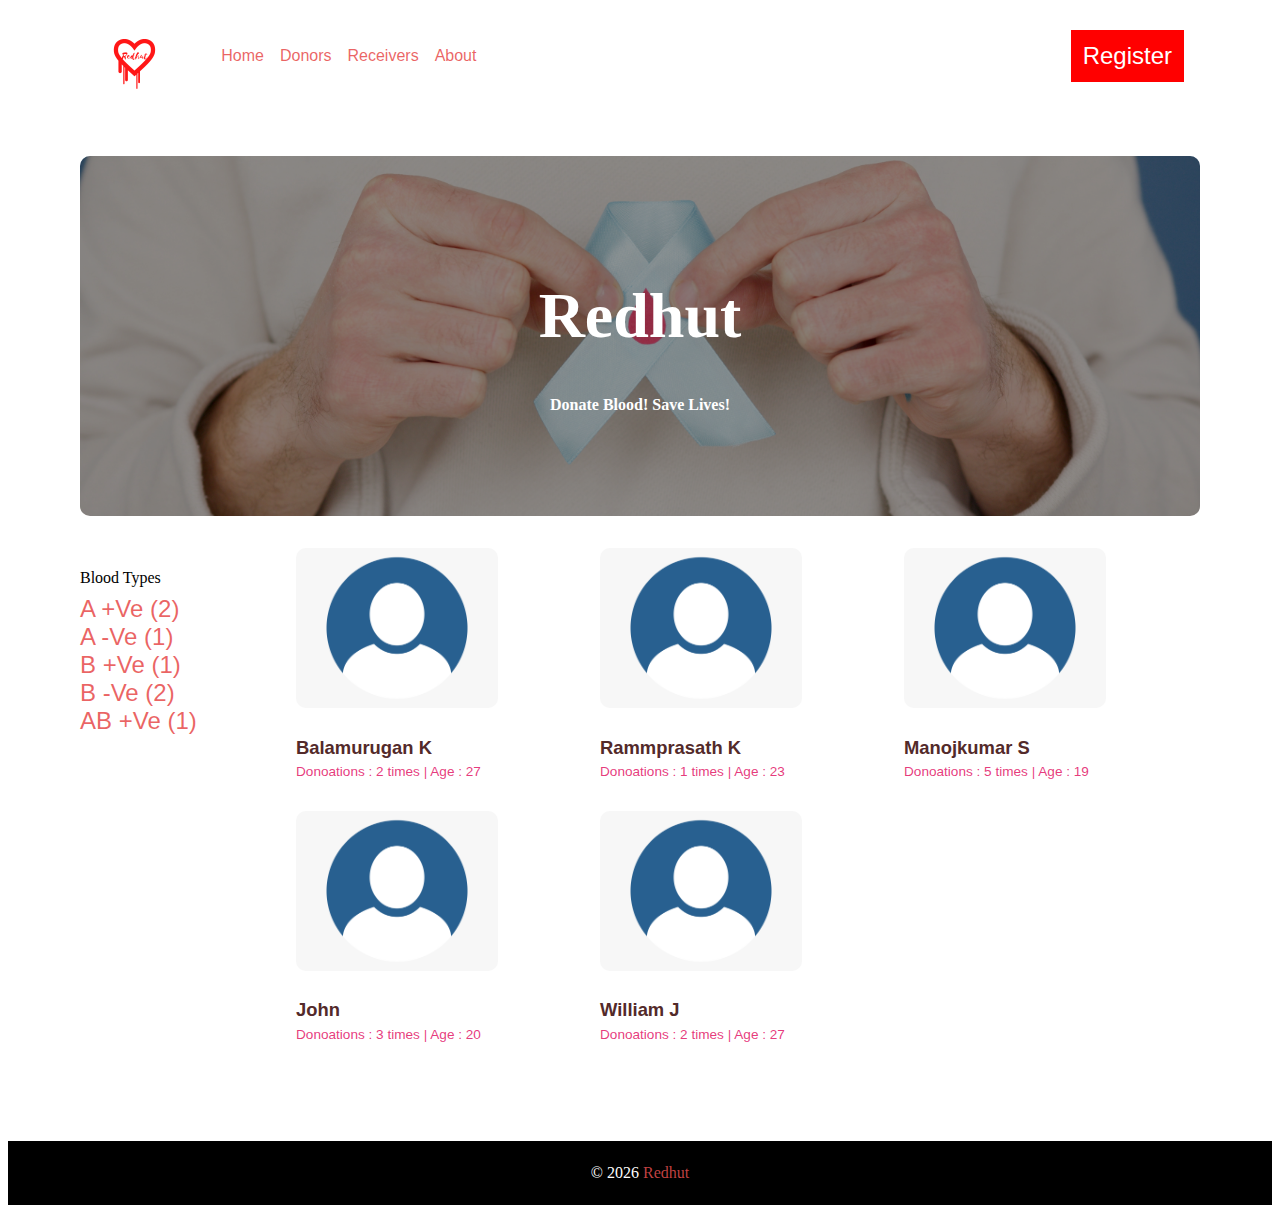
<file: Redhut Project/Front-end/Project-Redhut/index.html>
<!DOCTYPE html>
<html lang="en">
<head>
    <meta charset="UTF-8">
    <meta http-equiv="X-UA-Compatible" content="IE=edge">
    <meta name="viewport" content="width=device-width, initial-scale=1.0">
    <link rel="stylesheet" href="./css/main.css">
    <link rel="stylesheet" href="https://cdnjs.cloudflare.com/ajax/libs/font-awesome/5.14.0/css/all.min.css" />
    
    <title>Redhut</title>
</head>
<body>
   <!-- nav -->
   <nav class="navbar">
       <div class="nav-center">
           <div class="nav-header">
               <a href="index.html" class="nav-logo">
                   <img src="./assets/logo.png" alt="redhut-logo">
               </a>
            <button class="btn nav-btn">
                <i class="fas fa-bars"></i>
            </button>
           </div>
            
            
           <div class="nav-links">
               <a href="index.html" class="nav-link">Home</a>
               <a href="donors.html" class="nav-link">Donors</a>
               <a href="receivers.html" class="nav-link">Receivers</a>
               <a href="about.html" class="nav-link">About</a>
               <div class="nav-link contact-link">
                   <a href="contact.html" class="btn">Register</a>
               </div>
           </div>
       </div>
   </nav>
   <!-- end of nav -->
   <!-- Main Page -->
   <main class="page">
       <!-- Header -->
       <div class="hero">
           <div class="hero-container">
               <div class="hero-text">
                   <h1>Redhut</h1>
                   <h4>Donate Blood! Save Lives!</h4>
               </div>
           </div>
       </div>
   
   <!-- End of Main Page -->
   <!-- BloodType container -->
   <section class="donors-container">
       <!-- tags container -->
       <div class="tags-container">
            <div class="tags-list">
                    <h4>Blood Types</h4>
                    <a href="tag-template.html">A +ve (2)</a>
                    <a href="tag-template.html">A -ve (1)</a>
                    <a href="tag-template.html">B +ve (1)</a>
                    <a href="tag-template.html">B -ve (2)</a>
                    <a href="tag-template.html">AB +ve (1)</a>
            </div>
        </div>
        <!-- tags container -->
        <!-- donor container -->
        <div class="donors-list">
            <!-- single donor details -->
            <a href="single-donor.html" class="donor">
                <img src="./assets/Profile Pic/demo-profile-pic.png" alt="prifile-pic" class="img donor-img">
                <h5>Balamurugan K</h5>
                <p>Donoations : 2 times | Age : 27</p>
            </a>
            <!-- End of single donor details -->
            <!-- single donor details -->
            <a href="single-donor.html" class="donor">
                <img src="./assets/Profile Pic/demo-profile-pic.png" alt="prifile-pic" class="img donor-img">
                <h5>Rammprasath K</h5>
                <p>Donoations : 1 times | Age : 23</p>
            </a>
            <!-- End of single donor details -->
            <!-- single donor details -->
            <a href="single-donor.html" class="donor">
                <img src="./assets/Profile Pic/demo-profile-pic.png" alt="prifile-pic" class="img donor-img">
                <h5>Manojkumar S</h5>
                <p>Donoations : 5 times | Age : 19</p>
            </a>
            <!-- End of single donor details -->
            <!-- single donor details -->
            <a href="single-donor.html" class="donor">
                <img src="./assets/Profile Pic/demo-profile-pic.png" alt="prifile-pic" class="img donor-img">
                <h5>John</h5>
                <p>Donoations : 3 times | Age : 20</p>
            </a>
            <!-- End of single donor details -->
            <!-- single donor details -->
            <a href="single-donor.html" class="donor">
                <img src="./assets/Profile Pic/demo-profile-pic.png" alt="prifile-pic" class="img donor-img">
                <h5>William J</h5>
                <p>Donoations : 2 times | Age : 27</p>
            </a>
            <!-- End of single donor details -->
            
        </div>
        <!-- donor container End -->
   </section>
   </main>
    <!-- BloodType container -->
    <!-- Footer -->
   <footer class="page-footer">
       <p>&copy; <span id="date"></span>
        <span class="footer-logo">Redhut</span>
        </p>
   </footer>
   <!-- End of Footer -->
<script src="./js/app.js"></script>
</body>
</html>
</file>
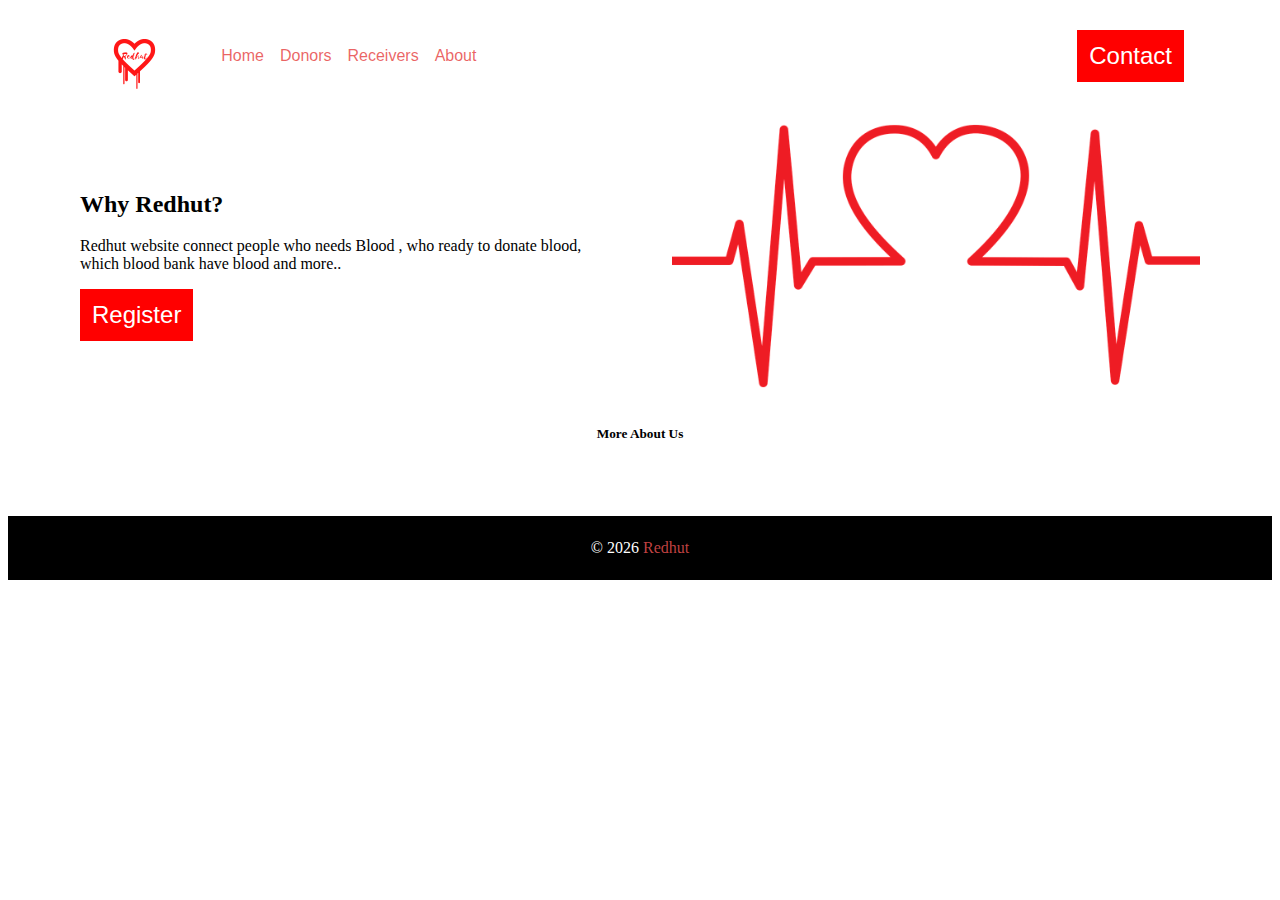
<file: Redhut Project/Front-end/Project-Redhut/about.html>
<!DOCTYPE html>
<html lang="en">

<head>
    <meta charset="UTF-8">
    <meta http-equiv="X-UA-Compatible" content="IE=edge">
    <meta name="viewport" content="width=device-width, initial-scale=1.0">
    <link rel="stylesheet" href="./css/main.css">
    <link rel="stylesheet" href="https://cdnjs.cloudflare.com/ajax/libs/font-awesome/5.14.0/css/all.min.css" />

    <title>Redhut - About</title>
</head>

<body>
    <!-- nav -->
    <nav class="navbar">
        <div class="nav-center">
            <div class="nav-header">
                <a href="index.html" class="nav-logo">
                    <img src="./assets/logo.png" alt="redhut-logo">
                </a>
                <button class="btn nav-btn">
                    <i class="fas fa-bars"></i>
                </button>
            </div>


            <div class="nav-links">
                <a href="index.html" class="nav-link">Home</a>
                <a href="donors.html" class="nav-link">Donors</a>
                <a href="receivers.html" class="nav-link">Receivers</a>
                <a href="about.html" class="nav-link">About</a>
                <div class="nav-link contact-link">
                    <a href="contact.html" class="btn">Contact</a>
                </div>
            </div>
        </div>
    </nav>
    <!-- end of nav -->
    <!-- Main Page -->
    <main class="page">
        <section class="about-page">
            <article>
                <h2>Why Redhut?</h2>
                <p>Redhut website connect people who needs Blood , who ready to donate blood, which blood bank have blood and more..</p>
                <a href="contact.html" class="btn">Register</a>
            </article>
            <img src="./assets/about-banner.png"  alt="blood donation banner" class="img about-img">
        </section>
        <section class="featured-recepies">
            <h5 class="featured-title">More About Us</h5>
            <p></p>
        </section>
    </main>
    <!-- End of Main Page -->
    <!-- Footer -->
    <footer class="page-footer">
        <p>&copy; <span id="date"></span>
            <span class="footer-logo">Redhut</span>
        </p>
    </footer>
    <!-- End of Footer -->
    <script src="./js/app.js"></script>
</body>

</html>
</file>
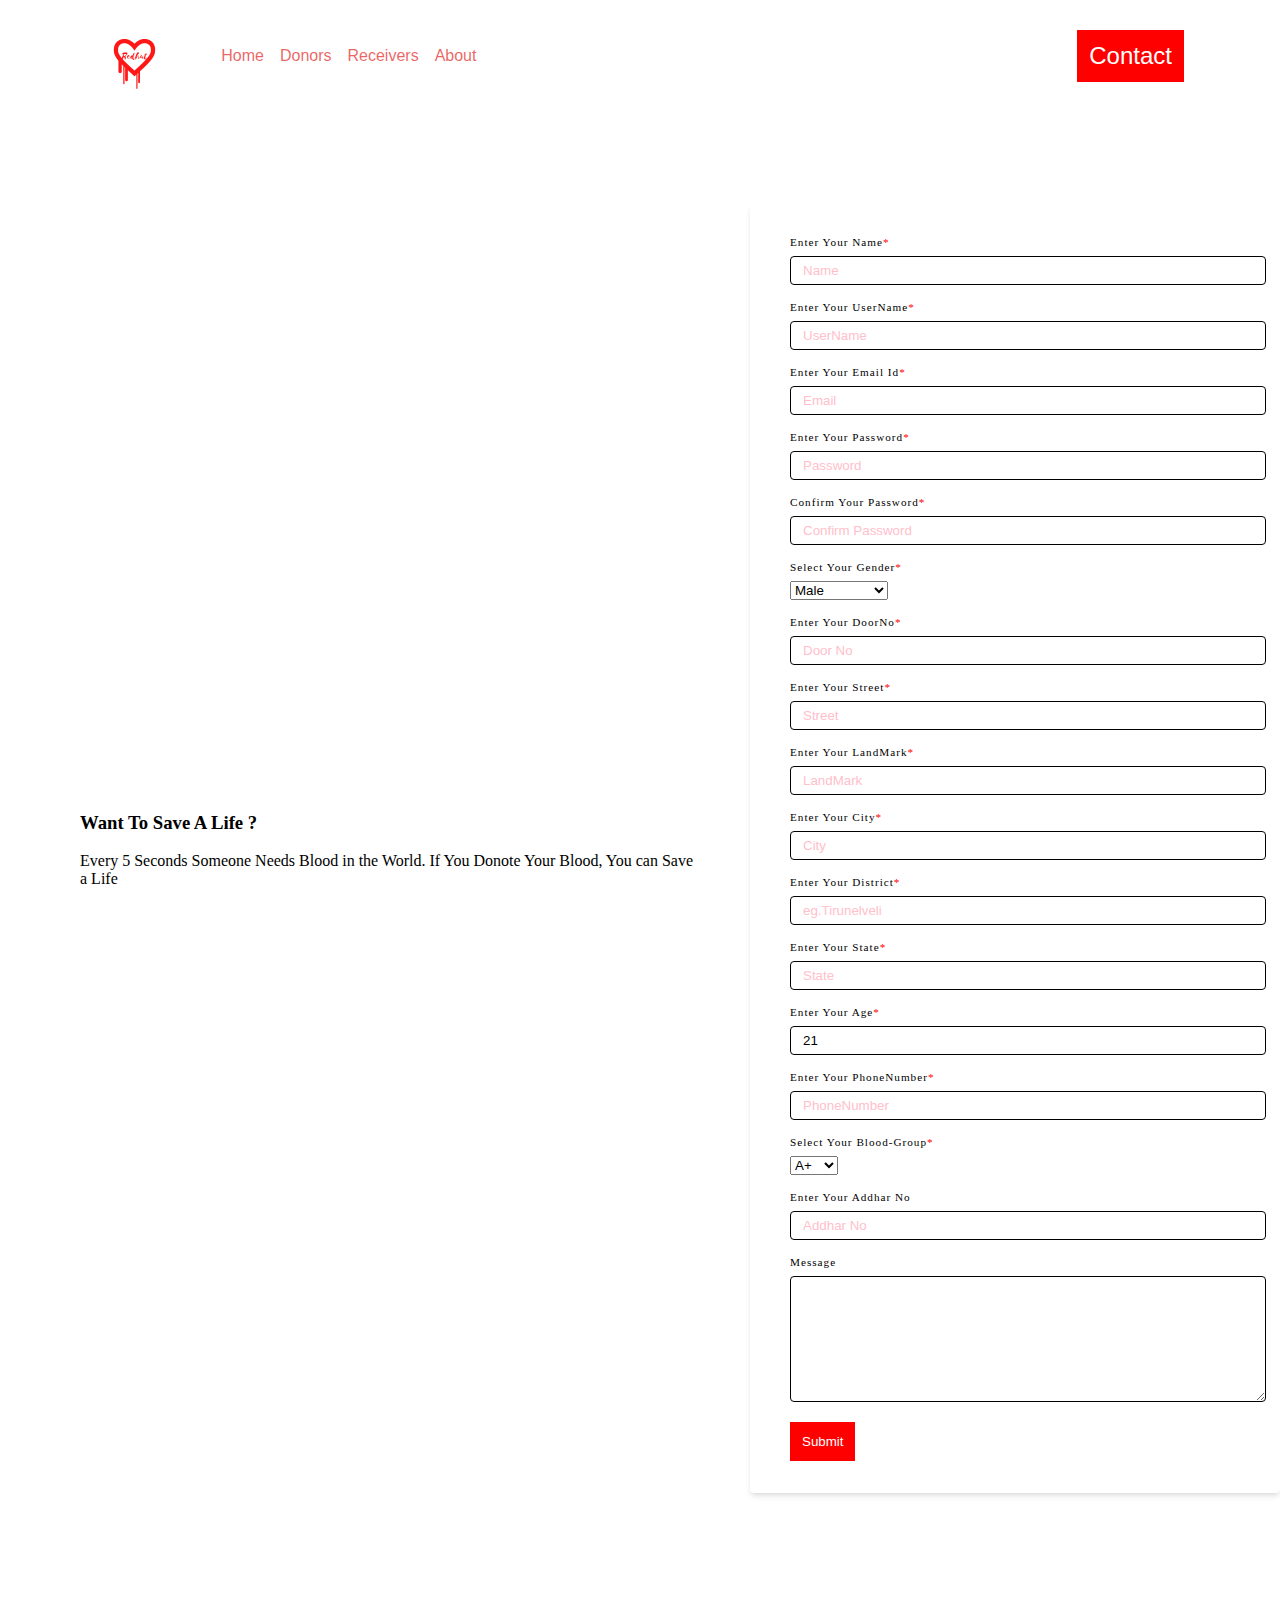
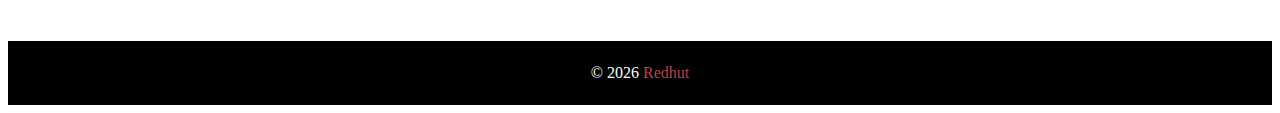
<file: Redhut Project/Front-end/Project-Redhut/contact.html>
<!DOCTYPE html>
<html lang="en">

<head>
    <meta charset="UTF-8">
    <meta http-equiv="X-UA-Compatible" content="IE=edge">
    <meta name="viewport" content="width=device-width, initial-scale=1.0">
    <link rel="stylesheet" href="./css/main.css">
    <link rel="stylesheet" href="https://cdnjs.cloudflare.com/ajax/libs/font-awesome/5.14.0/css/all.min.css" />

    <title>Redhut - Contact</title>
</head>

<body>
    <!-- nav -->
    <nav class="navbar">
        <div class="nav-center">
            <div class="nav-header">
                <a href="index.html" class="nav-logo">
                    <img src="./assets/logo.png" alt="redhut-logo">
                </a>
                <button class="btn nav-btn">
                    <i class="fas fa-bars"></i>
                </button>
            </div>


            <div class="nav-links">
                <a href="index.html" class="nav-link">Home</a>
                <a href="donors.html" class="nav-link">Donors</a>
                <a href="receivers.html" class="nav-link">Receivers</a>
                <a href="about.html" class="nav-link">About</a>
                <div class="nav-link contact-link">
                    <a href="contact.html" class="btn">Contact</a>
                </div>
            </div>
        </div>
    </nav>
    <!-- end of nav -->
    <!-- Main Page -->
    <main class="page">
        <section class="contact-container">
            <article class="contact-info">
                <h3>Want To Save A Life ?</h3>
                <p>Every 5 Seconds Someone Needs Blood in the World. If You Donote Your Blood, You can Save a Life</p>
            </article>
            <article>
                <form class="form contact-form">
                    <!-- Name -->
                    <div class="form-row">
                        <label for="name" name="name" class="form-label">Enter Your Name<span style="color: red;">*</span></label>
                        <input type="text" name="name" id="name" class="form-input" placeholder="Name" required>
                    </div>

                    <!-- UserName -->
                    <div class="form-row">
                        <label for="user-name" name="password" class="form-label">Enter Your UserName<span style="color: red;">*</span></label>
                        <input type="text" name="text" id="text" class="form-input" placeholder="UserName" required>
                    </div>

                    <!-- Email -->
                    <div class="form-row">
                        <label for="email" name="email" class="form-label">Enter Your Email Id<span style="color: red;">*</span></label>
                        <input type="email" name="email" id="email" class="form-input" placeholder="Email" required>
                    </div>

                    <!-- Password -->
                    <div class="form-row">
                        <label for="user-name" name="user-name" class="form-label">Enter Your Password<span style="color: red;">*</span></label>
                        <input type="text" name="user-name" id="user-name" class="form-input" placeholder="Password" required>
                    </div>

                    <!-- confirm Password -->
                    <div class="form-row">
                        <label for="confirm-password" name="confirm-password" class="form-label">Confirm Your Password<span style="color: red;">*</span></label>
                        <input type="password" name="confirm-password" id="confirm-password" class="form-input" placeholder="Confirm Password" required>
                    </div>

                    <!-- Gender -->
                    <div class="form-row">
                        <label for="gender" name="gender" class="form-label">Select Your Gender<span style="color: red;">*</span></label>
                        <select name="gender" id="gender" form="contact-form" required>
                            <option value="male">Male</option><span style="color: red;">*</span>
                            <option value="female">Female</option>
                            <option value="transgendar">Transgendar</option>
                        </select>
                    </div>

                    <!-- Door No -->
                    <div class="form-row">
                        <label for="doorno" name="doorno" class="form-label">Enter Your DoorNo<span style="color: red;">*</span></label>
                        <input type="text" name="doorno" id="doorno" class="form-input" placeholder="Door No" required>
                    </div>
                    
                    <!-- Street -->
                    <div class="form-row">
                        <label for="street" name="street" class="form-label">Enter Your Street<span style="color: red;">*</span></label>
                        <input type="text" name="street" id="street" class="form-input" placeholder="Street" required>
                    </div>

                    <!-- LandMark -->
                    <div class="form-row">
                        <label for="landmark" name="landmark" class="form-label">Enter Your LandMark<span style="color: red;">*</span></label>
                        <input type="text" name="landmark" id="landmark" class="form-input" placeholder="LandMark" required>
                    </div>

                    <!-- City -->
                    <div class="form-row">
                        <label for="landmark" name="landmark" class="form-label">Enter Your City<span style="color: red;">*</span></label>
                        <input type="text" name="landmark" id="landmark" class="form-input" placeholder="City" required>
                    </div>

                    <!-- District -->
                    <div class="form-row">
                        <label for="district" name="district" class="form-label">Enter Your District<span style="color: red;">*</span></label>
                        <input type="text" name="district" id="district" class="form-input" placeholder="eg.Tirunelveli" required>
                    </div>

                    <!-- State -->
                    <div class="form-row">
                        <label for="state" name="state" class="form-label">Enter Your State<span style="color: red;">*</span></label>
                        <input type="text" name="state" id="state" class="form-input" placeholder="State" required>
                    </div>

                    <!-- Age -->
                    <div class="form-row">
                        <label for="age" name="age" class="form-label">Enter Your Age<span style="color: red;">*</span></label>
                        <input type="number" name="age" id="age" class="form-input" placeholder="eg.26"  min="18" max="99" value="21" required>
                    </div>

                    <!-- PhoneNumber -->
                    <div class="form-row">
                        <label for="phonenumber" name="phonenumber" class="form-label">Enter Your PhoneNumber<span style="color: red;">*</span></label>
                        <input type="tel" name="phonenumber" id="phonenumber" class="form-input" placeholder="PhoneNumber" required>
                    </div>

                    <!-- Blood-Group -->
                    <div class="form-row">
                        <label for="blood-type" name="blood-type" class="form-label">Select Your Blood-group<span style="color: red;">*</span></label>
                        <select name="blood-type" id="blood-type" form="contact-form"  required>
                            <option value="A+">A+</option>
                            <option value="A-">A-</option>
                            <option value="B+">B+</option>
                            <option value="B-">B-</option>
                            <option value="AB+">AB+</option>
                            <option value="AB-">AB-</option>
                            <option value="O+">O+</option>
                            <option value="O-">O-</option>
                        </select>
                    </div>

                    <!-- Addhar No -->
                    <div class="form-row">
                        <label for="addhar" name="addhar" class="form-label">Enter Your Addhar No</label>
                        <input type="number" name="addhar" id="addhar" class="form-input" placeholder="Addhar No">
                    </div>

                    <!-- message -->
                    <div class="form-row">
                        <label for="" class="form-label">Message</label>
                        <textarea name="message" id="message" cols="30" rows="10" class="form-textarea"></textarea>
                    </div>

                    <a href="404.html"><button type="submit" class="btn btn-block submit-btn" >Submit</button></a>
                </form>

            </article>
        </section>
        <section>
            <!-- Donors Det -->
        </section>
    </main>
    <!-- End of Main Page -->
    <!-- Footer -->
    <footer class="page-footer">
        <p>&copy; <span id="date"></span>
            <span class="footer-logo">Redhut</span>
        </p>
    </footer>
    <!-- End of Footer -->
    <script src="./js/app.js"></script>
</body>

</html>
</file>
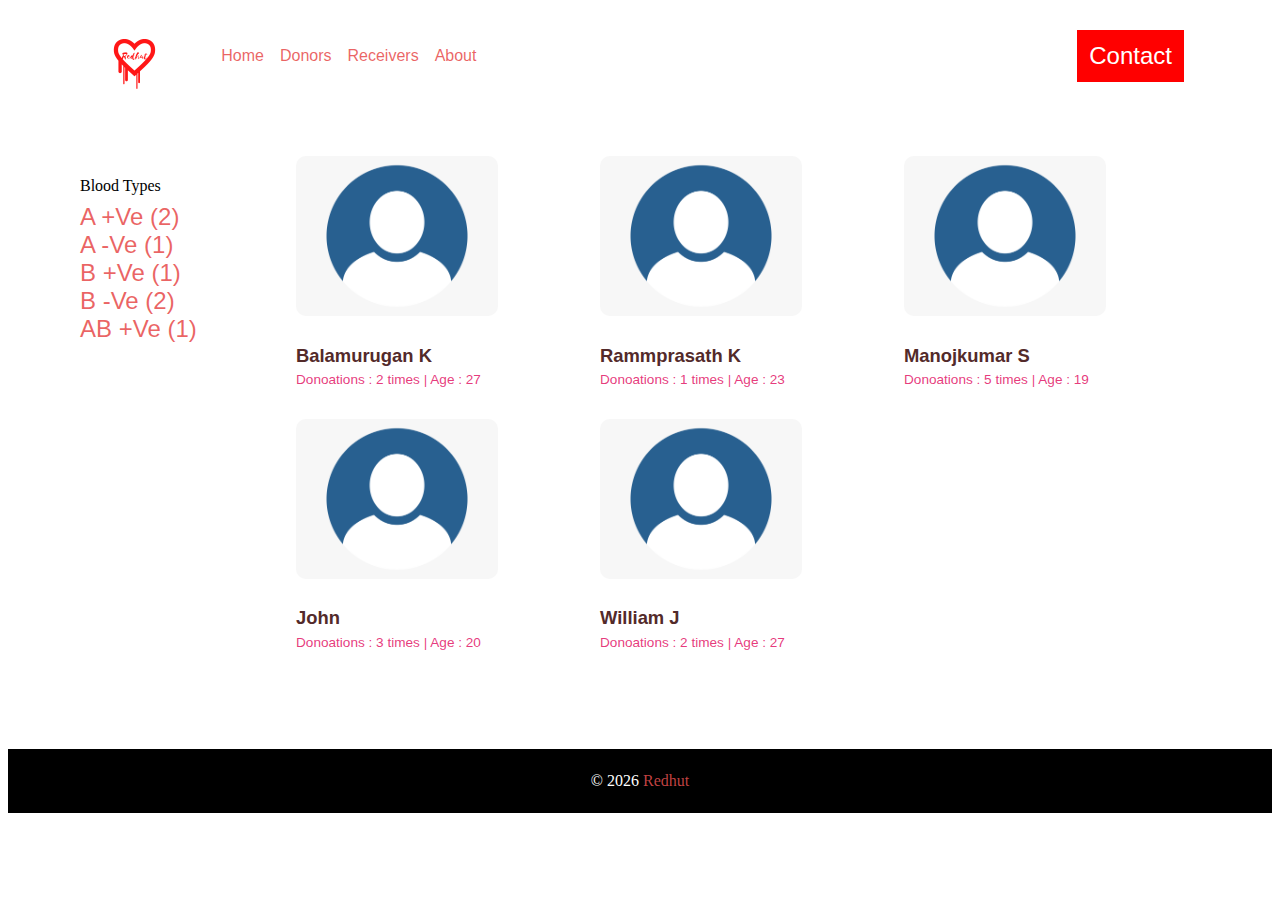
<file: Redhut Project/Front-end/Project-Redhut/donors.html>
<!DOCTYPE html>
<html lang="en">

<head>
    <meta charset="UTF-8">
    <meta http-equiv="X-UA-Compatible" content="IE=edge">
    <meta name="viewport" content="width=device-width, initial-scale=1.0">
    <link rel="stylesheet" href="./css/main.css">
    <link rel="stylesheet" href="https://cdnjs.cloudflare.com/ajax/libs/font-awesome/5.14.0/css/all.min.css" />

    <title>Redhut - Donors</title>
</head>

<body>
    <!-- nav -->
    <nav class="navbar">
        <div class="nav-center">
            <div class="nav-header">
                <a href="index.html" class="nav-logo">
                    <img src="./assets/logo.png" alt="redhut-logo">
                </a>
                <button class="btn nav-btn">
                    <i class="fas fa-bars"></i>
                </button>
            </div>


            <div class="nav-links">
                <a href="index.html" class="nav-link">Home</a>
                <a href="donors.html" class="nav-link">Donors</a>
                <a href="receivers.html" class="nav-link">Receivers</a>
                <a href="about.html" class="nav-link">About</a>
                <div class="nav-link contact-link">
                    <a href="contact.html" class="btn">Contact</a>
                </div>
            </div>
        </div>
    </nav>
    <!-- end of nav -->
    <!-- Main Page -->
    <main class="page">
        <!-- BloodType container -->
        <section class="donors-container">
            <!-- tags container -->
            <div class="tags-container">
                <div class="tags-list">
                    <h4>Blood Types</h4>
                    <a href="tag-template.html">A +ve (2)</a>
                    <a href="tag-template.html">A -ve (1)</a>
                    <a href="tag-template.html">B +ve (1)</a>
                    <a href="tag-template.html">B -ve (2)</a>
                    <a href="tag-template.html">AB +ve (1)</a>
                </div>
            </div>
            <!-- tags container -->
            <!-- donor container -->
            <div class="donors-list">
                <!-- single donor details -->
                <a href="single-donor.html" class="donor">
                    <img src="./assets/Profile Pic/demo-profile-pic.png" alt="prifile-pic" class="img donor-img">
                    <h5>Balamurugan K</h5>
                    <p>Donoations : 2 times | Age : 27</p>
                </a>
                <!-- End of single donor details -->
                <!-- single donor details -->
                <a href="single-donor.html" class="donor">
                    <img src="./assets/Profile Pic/demo-profile-pic.png" alt="prifile-pic" class="img donor-img">
                    <h5>Rammprasath K</h5>
                    <p>Donoations : 1 times | Age : 23</p>
                </a>
                <!-- End of single donor details -->
                <!-- single donor details -->
                <a href="single-donor.html" class="donor">
                    <img src="./assets/Profile Pic/demo-profile-pic.png" alt="prifile-pic" class="img donor-img">
                    <h5>Manojkumar S</h5>
                    <p>Donoations : 5 times | Age : 19</p>
                </a>
                <!-- End of single donor details -->
                <!-- single donor details -->
                <a href="single-donor.html" class="donor">
                    <img src="./assets/Profile Pic/demo-profile-pic.png" alt="prifile-pic" class="img donor-img">
                    <h5>John</h5>
                    <p>Donoations : 3 times | Age : 20</p>
                </a>
                <!-- End of single donor details -->
                <!-- single donor details -->
                <a href="single-donor.html" class="donor">
                    <img src="./assets/Profile Pic/demo-profile-pic.png" alt="prifile-pic" class="img donor-img">
                    <h5>William J</h5>
                    <p>Donoations : 2 times | Age : 27</p>
                </a>
                <!-- End of single donor details -->
        
            </div>
            <!-- donor container End -->
        </section>
        <!-- BloodType container -->
    </main>
    <!-- End of Main Page -->
    <!-- Footer -->
    <footer class="page-footer">
        <p>&copy; <span id="date"></span>
            <span class="footer-logo">Redhut</span>
        </p>
    </footer>
    <!-- End of Footer -->
    <script src="./js/app.js"></script>
</body>

</html>
</file>
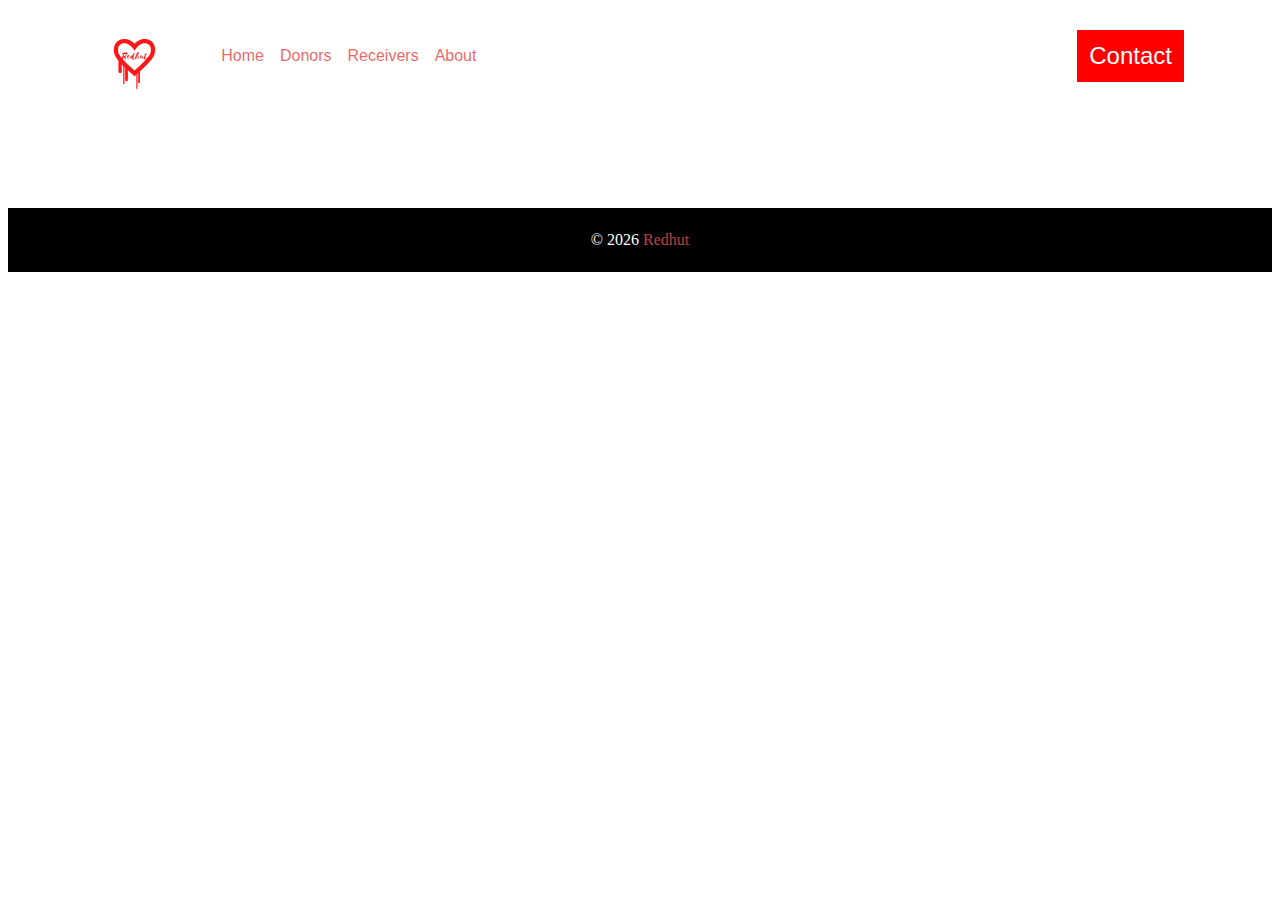
<file: Redhut Project/Front-end/Project-Redhut/receivers.html>
<!DOCTYPE html>
<html lang="en">

<head>
    <meta charset="UTF-8">
    <meta http-equiv="X-UA-Compatible" content="IE=edge">
    <meta name="viewport" content="width=device-width, initial-scale=1.0">
    <link rel="stylesheet" href="./css/main.css">
    <link rel="stylesheet" href="https://cdnjs.cloudflare.com/ajax/libs/font-awesome/5.14.0/css/all.min.css" />

    <title>Redhut - Receivers</title>
</head>

<body>
    <!-- nav -->
    <nav class="navbar">
        <div class="nav-center">
            <div class="nav-header">
                <a href="index.html" class="nav-logo">
                    <img src="./assets/logo.png" alt="redhut-logo">
                </a>
                <button class="btn nav-btn">
                    <i class="fas fa-bars"></i>
                </button>
            </div>


            <div class="nav-links">
                <a href="index.html" class="nav-link">Home</a>
                <a href="donors.html" class="nav-link">Donors</a>
                <a href="receivers.html" class="nav-link">Receivers</a>
                <a href="about.html" class="nav-link">About</a>
                <div class="nav-link contact-link">
                    <a href="contact.html" class="btn">Contact</a>
                </div>
            </div>
        </div>
    </nav>
    <!-- end of nav -->
    <!-- Main Page -->
    <main class="page"></main>
    <!-- End of Main Page -->
    <!-- Footer -->
    <footer class="page-footer">
        <p>&copy; <span id="date"></span>
            <span class="footer-logo">Redhut</span>
        </p>
    </footer>
    <!-- End of Footer -->
    <script src="./js/app.js"></script>
</body>

</html>
</file>
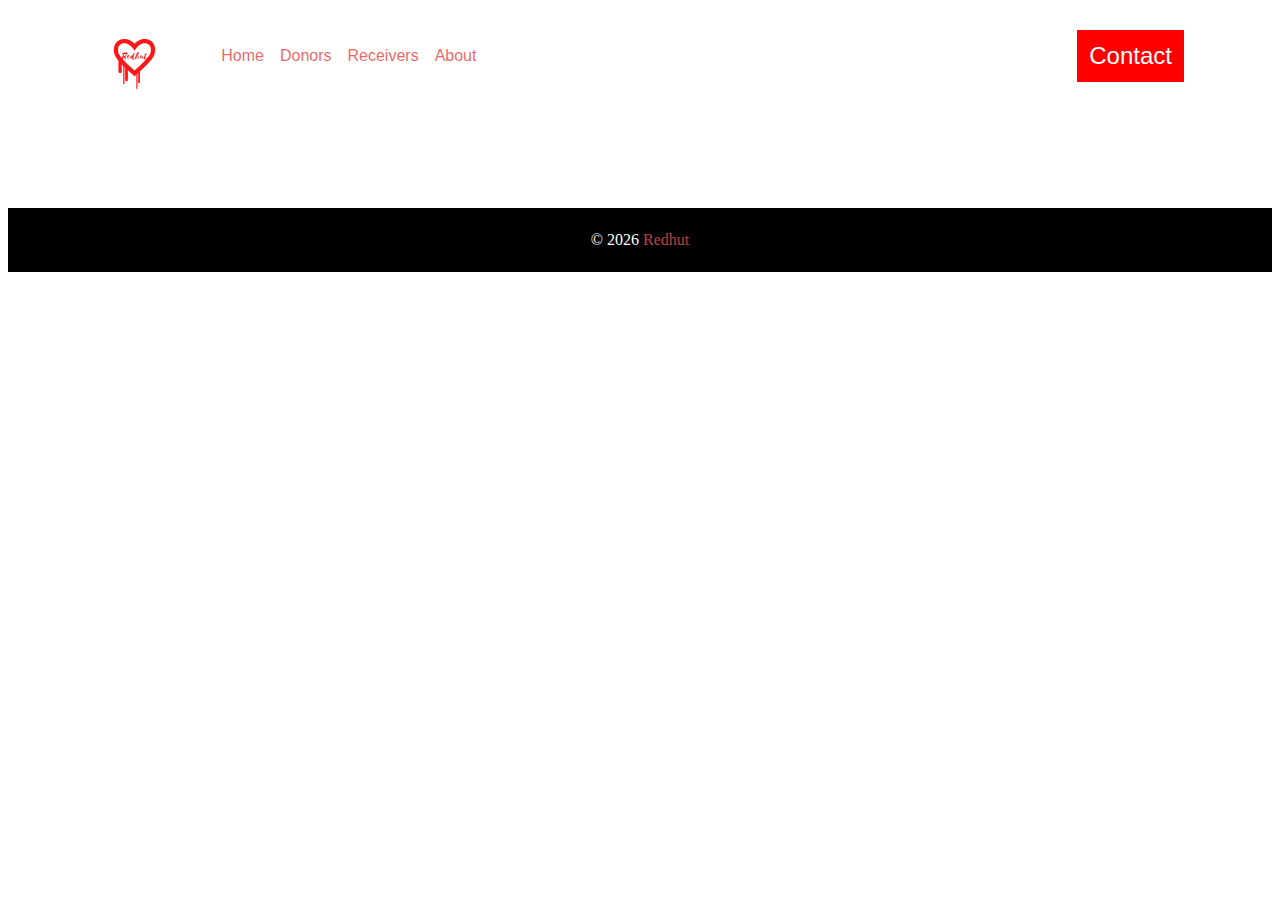
<file: Redhut Project/Front-end/Project-Redhut/single-donor.html>
<!DOCTYPE html>
<html lang="en">

<head>
    <meta charset="UTF-8">
    <meta http-equiv="X-UA-Compatible" content="IE=edge">
    <meta name="viewport" content="width=device-width, initial-scale=1.0">
    <link rel="stylesheet" href="./css/main.css">
    <link rel="stylesheet" href="https://cdnjs.cloudflare.com/ajax/libs/font-awesome/5.14.0/css/all.min.css" />

    <title>Redhut - Contact</title>
</head>

<body>
    <!-- nav -->
    <nav class="navbar">
        <div class="nav-center">
            <div class="nav-header">
                <a href="index.html" class="nav-logo">
                    <img src="./assets/logo.png" alt="redhut-logo">
                </a>
                <button class="btn nav-btn">
                    <i class="fas fa-bars"></i>
                </button>
            </div>


            <div class="nav-links">
                <a href="index.html" class="nav-link">Home</a>
                <a href="donors.html" class="nav-link">Donors</a>
                <a href="receivers.html" class="nav-link">Receivers</a>
                <a href="about.html" class="nav-link">About</a>
                <div class="nav-link contact-link">
                    <a href="contact.html" class="btn">Contact</a>
                </div>
            </div>
        </div>
    </nav>
    <!-- end of nav -->
    <!-- Main Page -->
    <main class="page"></main>
    <!-- End of Main Page -->
    <!-- Footer -->
    <footer class="page-footer">
        <p>&copy; <span id="date"></span>
            <span class="footer-logo">Redhut</span>
        </p>
    </footer>
    <!-- End of Footer -->
    <script src="./js/app.js"></script>
</body>

</html>
</file>
<file: Redhut Project/Front-end/Project-Redhut/css/main.css>
:root{
    --primary-link-color: rgba(223, 19, 19, 0.671);
    --primary-btn-color: rgba(245, 1, 1, 0.849);
    --boarder-lines: rgb(36, 26, 26);
    --max-width: 900px;
    --transition: 0.3s ease-in-out all;
    --hover-color: grey;
    --footer-color: black;
    --red-100: rgba(221, 76, 76, 0.884);
    --border-radius: 10px;
    --name-color: rgb(83, 42, 42);
    --para-color: rgba(228, 40, 112, 0.911);
      /* fonts  */
  --headingFont: 'Roboto', sans-serif;
  --bodyFont: 'Nunito', sans-serif;
  --smallText: 0.7em;
  /* rest of the vars */
  --backgroundColor: var(--grey-50);
  --textColor: var(--grey-900);
  --borderRadius: 0.25rem;
  --letterSpacing: 1px;
  --transition: 0.3s ease-in-out all;
  --max-width: 1120px;
  --fixed-width: 600px;
--black: #222;
  --white: #fff;
  --red-light: #f8d7da;
  --red-dark: #842029;
  --green-light: #d1e7dd;
  --green-dark: #0f5132;
  --shadow-1: 0 1px 3px 0 rgba(0, 0, 0, 0.1), 0 1px 2px 0 rgba(0, 0, 0, 0.06);
  --shadow-2: 0 4px 6px -1px rgba(0, 0, 0, 0.1),
    0 2px 4px -1px rgba(0, 0, 0, 0.06);
  --shadow-3: 0 10px 15px -3px rgba(0, 0, 0, 0.1),
    0 4px 6px -2px rgba(0, 0, 0, 0.05);
  --shadow-4: 0 20px 25px -5px rgba(0, 0, 0, 0.1),
    0 10px 10px -5px rgba(0, 0, 0, 0.04);
}
img {
  width: 100%;
  display: block;
  object-fit: cover;
}
a{
    cursor:  pointer;
    color: var(--primary-link-color);
    font-size: 1.5rem;
    font-family: 'Segoe UI', Tahoma, Geneva, Verdana, sans-serif;
    font-weight: 500;
    text-decoration: none;
    /* display: flex; */
}
/* body{
    margin: 6rem;
} */
.btn{
    background-color: red;
    color: white;
    border: 2px solid red;
    padding: 10px;
    font-style: normal;
    display: inline-block; 
    text-align: center;
    text-decoration: none;
}
.btn:hover{
    
    color: var(--primary-btn-color);
    background-color:white;
}
.nav-logo{
    display: flex;
    align-items: center;
}

.nav-header img{
    height: 125px;
}
.navbar{
    display: flex;
    justify-content: center;
    align-items: center;
}
.nav-center{
    width: 90vw;
    max-width: var(--max-width);
}
.nav-header{
    height: 6rem;
    display: flex;
    justify-content: space-between;
    align-items: center;
}
.nav-btn i{
    display: inline-flex;
}
.nav-links{
    display: flex;
    flex-direction: column;
    height: 0px;
    overflow: hidden;
    transition: var(--transition);
}
.show-links{
    height: 524px;
}
.nav-link{
    display: block;
    text-align: center;
    padding: 1rem 0rem;
    color: var(--primary-link-color);
    text-decoration: none;
    border-top: 1px solid var(--boarder-lines);
    transition: var(--transition);
}
.nav-link:hover{
    color: var(--hover-color);
}
@media screen and (min-width: 650px){
    .nav-btn{
        display: none;
    }
    .navbar{
        height: 6rem;
    }
    .nav-center{
        display: flex;
        align-items: center;
    }
    .nav-header{
        height: auto;
        margin-right: 2rem;
    }
    .nav-links{
        height: auto;
        flex-direction: row;
        align-items: center;
        width: 100%;
    }
    .nav-link{
        padding: 0;
        border-top: none;
        margin-right: 1rem;
        font-size: 1rem;
    }
    .contact-link{
        margin-left: auto;
    }
}
/* 
======================
Page
======================
*/

.page{
    width: 90vw;
    margin: 20px auto;
    padding: 2rem;
    max-width: var(--max-width);
    min-height: calc(100vh - (6rem+4rem));
}
/* 
=====================
Footer
=====================
*/
.page-footer{
    height: 4rem;
    text-align: center;
    background-color: var(--footer-color);
    color: white;
    display: flex;
    align-items: center;
    justify-content: center;
}
.footer-logo{
    color: var(--red-100);
}
/* 
=====================
Hero
=====================
*/
.hero{
    height: 40vh;
    background: url('../assets/Banner.jpg') center/cover no-repeat;
    margin-bottom: 2rem;
    border-radius: var(--border-radius);
    position: relative;
}
.hero-container{
    position: absolute;
    width: 100%;
    height: 100%;
    top: 0;
    bottom: 0;
    background: rgba(0,0,0,0.4);
    border-radius: var(--border-radius);
    display: flex;
    align-items: center;
    justify-content: center;
}
.hero-text{
    text-align: center;
    color: white;
}
@media screen and (min-width: 768px) {
    .hero-text h1{
        font-size: 4rem;
        
    }
}

/* 
=====================
Donors
=====================
*/
.donors-container{
    display: grid;
    gap: 2rem 1rem;
}

.tags-container{
    order: 1;
    display:  flex;
    flex-direction: column;
    padding-bottom: 3rem;
}
.donors-list{
    display: grid;
    gap: 2rem 0.5rem;
    padding-bottom: 3rem;
}

.tags-container h4{
    margin-bottom: 0.5rem;
    font-weight: 500;
}
.tags-list{
    display: grid;
    grid-template-columns: 1fr 1fr 1fr;
}
.tags-list a{
    text-transform: capitalize;
    display: block;
    color: var(--primary-link-color);
    transition: var(--transition);
}
.tags-list a:hover{
    color: var(--hover-color);
}

.donor-img{
    height: 15rem;
    width: fit-content;
    border-radius: var(--border-radius);
    margin-bottom: 1rem;
}
.donor h5{
    margin-bottom: 0;
    line-height: 1;
    color: var(--name-color);
}
.donor p{
    margin-bottom: 0;
    line-height: 1;
    margin-top: 0.5rem;
    color: var(--para-color);
}

@media screen and (min-width : 576px) {
    .donors-list{
        grid-template-columns: 1fr 1fr;
    }
    .donor-img{
        height: 10rem;
    }
}
@media screen and (min-width : 992px) {
    .donors-container{
        grid-template-columns: 200px 1fr;
    }
    .donor p{
        font-size: 0.85rem;
    }
    .tags-container{
        order: 0;
    }
    .tags-list{
        grid-template-columns: 1fr;
    }
}
@media screen and (min-width : 1200px) {
    .donor h5{
        font-size: 1.15rem;
    }
    .donors-list{
        grid-template-columns: 1fr 1fr 1fr;
    }
}
/* 
=====================
Error
=====================
*/
.error-page{
    text-align: center;
    padding-top: 5rem;
}

.error-page h1{
    font-size: 9rem;
}
.featured-title{
    text-align: center;
}
/*
=====================
About
=====================
*/
.about-page h2{
    text-transform: none;
    font-weight: bold;
}
.about-page{
    display: grid;
    gap: 2rem 4rem;
    padding-bottom: 3rem;
}
.about-img{
    border-radius: var(--border-radius);
    /* height: 300px; */
}
@media screen and (min-width: 992px) {
    .about-page{
        grid-template-columns: 1fr 1fr;
        grid-template-rows: 200px;
        align-items: center;
    }
    /* .about-img{
        height: 100%;
    } */
}

/*
=====================
Contact-page
=====================
*/

.contact-form{
    width: 100%;
    margin: 0;
}
.contact-container{
    display: grid;
    gap: 2rem 3rem;
    padding-bottom: 3rem;
}

@media screen and (min-width: 999px) {
    .contact-container{
        grid-template-columns: 1fr 450px;
        align-items: center;

    }
}
/* Form */
.form {
  /* width: 70vw; */
  max-width: var(--fixed-width);
  background: var(--white);
  border-radius: var(--borderRadius);
  box-shadow: var(--shadow-2);
  padding: 2rem 2.5rem;
  margin: 3rem auto;
}
.form-label {
  display: block;
  font-size: var(--smallText);
  margin-bottom: 0.5rem;
  text-transform: capitalize;
  letter-spacing: var(--letterSpacing);
}
.form-input,
.form-textarea {
  width: 100%;
  padding: 0.375rem 0.75rem;
  border-radius: var(--borderRadius);
  background: var(--backgroundColor);
  border: 1px solid black;
}

.form-row {
  margin-bottom: 1rem;
}

.form-textarea {
  height: 7rem;
}
::placeholder {
  font-family: inherit;
  color: pink;
}
.form-alert {
  color: var(--red-dark);
  letter-spacing: var(--letterSpacing);
  text-transform: capitalize;
}
</file>
